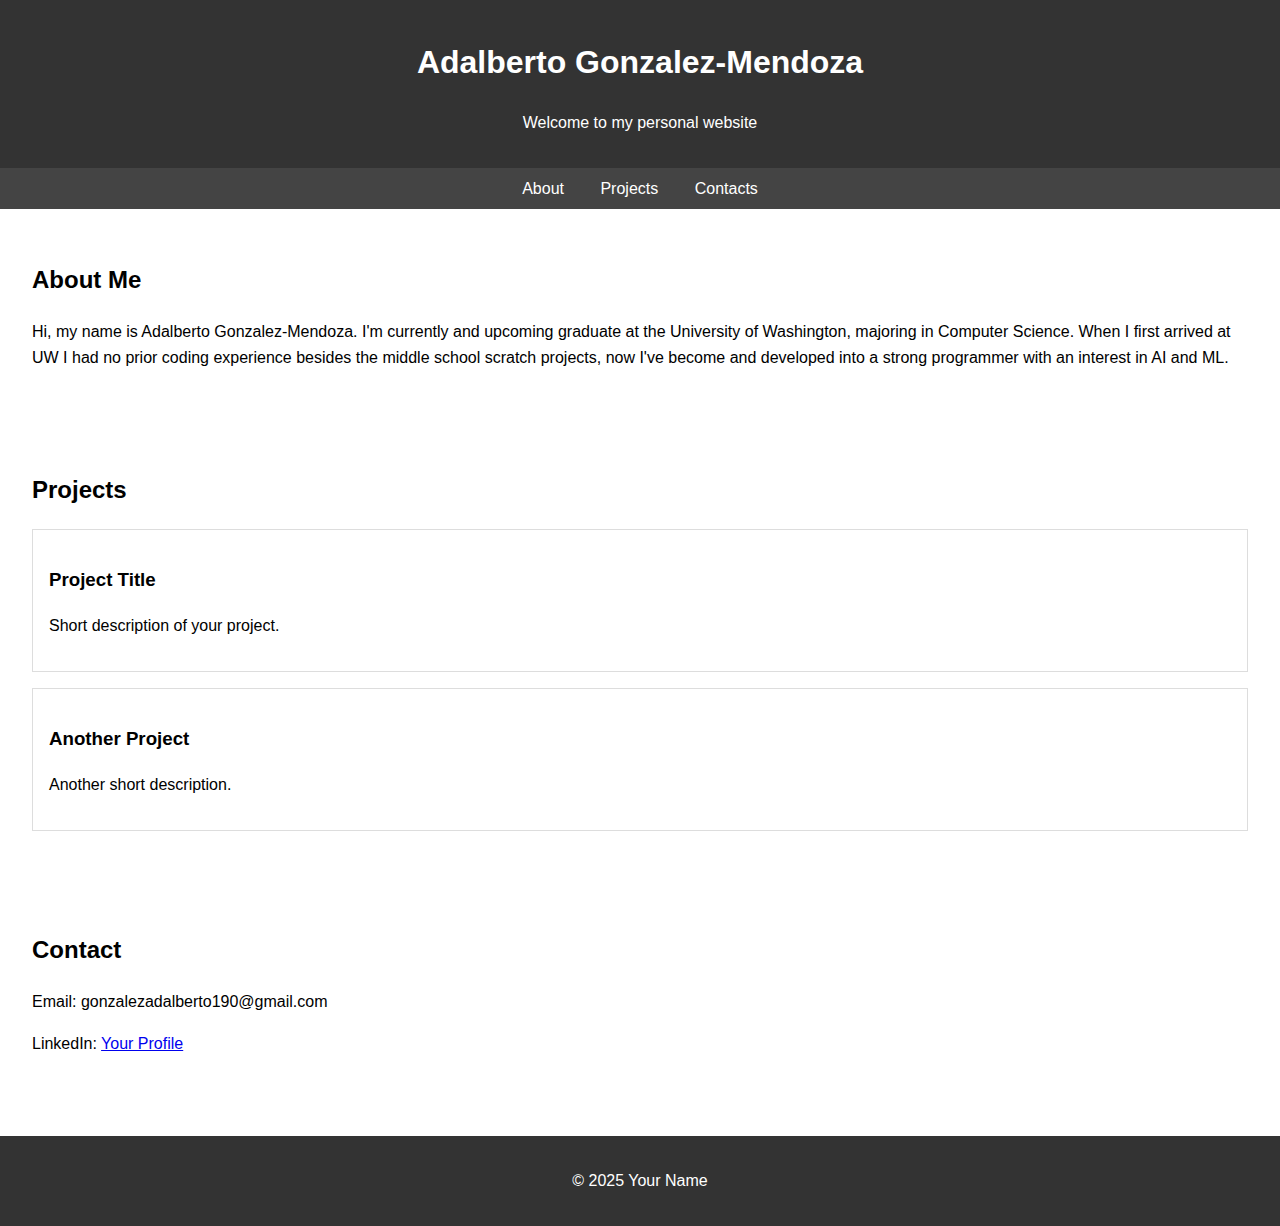
<file: index.html>
<!DOCTYPE html>
<html lang="en">

<head>
    <meta charset="UTF-8" />
    <meta name="viewport" content="width=device-width, intitial-scale=1.0" />
    <Title> Adalberto Gonzalez-Mendoza</Title>
    <style>
        body {
            font-family: Arial, sans-serif;
            margin: 0;
            padding: 0;
            line-height: 1.6;
        }

        header {
            background: #333;
            color: #fff;
            padding: 1rem;
            text-align: center;
        }

        nav {
            background: #444;
            padding: 0.5rem;
            text-align: center;
        }

        nav a {
            color: #fff;
            margin: 0 1rem;
            text-decoration: none;
        }

        section {
            padding: 2rem;
        }

        .projects div {
            margin-bottom: 1rem;
            padding: 1rem;
            border: 1px solid #ddd;
        }

        footer {
            background: #333;
            color: #fff;
            text-align: center;
            padding: 1rem;
            margin-top: 2rem;
        }
    </style>
</head>

<body>

    <header>
        <h1> Adalberto Gonzalez-Mendoza</h1>
        <p> Welcome to my personal website</p>
    </header>

    <nav>
        <a href="#about">About</a>
        <a href="#projects">Projects</a>
        <a href="#contact">Contacts</a>
    </nav>

    <section id="about">
        <h2>About Me</h2>
        <p> Hi, my name is Adalberto Gonzalez-Mendoza. I'm currently and upcoming graduate at the
            University of Washington, majoring in Computer Science. When I first arrived at UW
            I had no prior coding experience besides the middle school scratch projects, now I've
            become and developed into a strong programmer with an interest in AI and ML.
        </p>
    </section>

    <section id="projects" class="projects">
        <h2>Projects</h2>
        <div>
            <h3>Project Title</h3>
            <p>Short description of your project.</p>
        </div>
        <div>
            <h3>Another Project</h3>
            <p>Another short description.</p>
        </div>
    </section>

    <section id="contact">
        <h2>Contact</h2>
        <p>Email: gonzalezadalberto190@gmail.com</p>
        <p>LinkedIn: <a href="#" target="_blank">Your Profile</a></p>
    </section>

    <footer>
        <p>© 2025 Your Name</p>
    </footer>
</body>
</html>
</file>
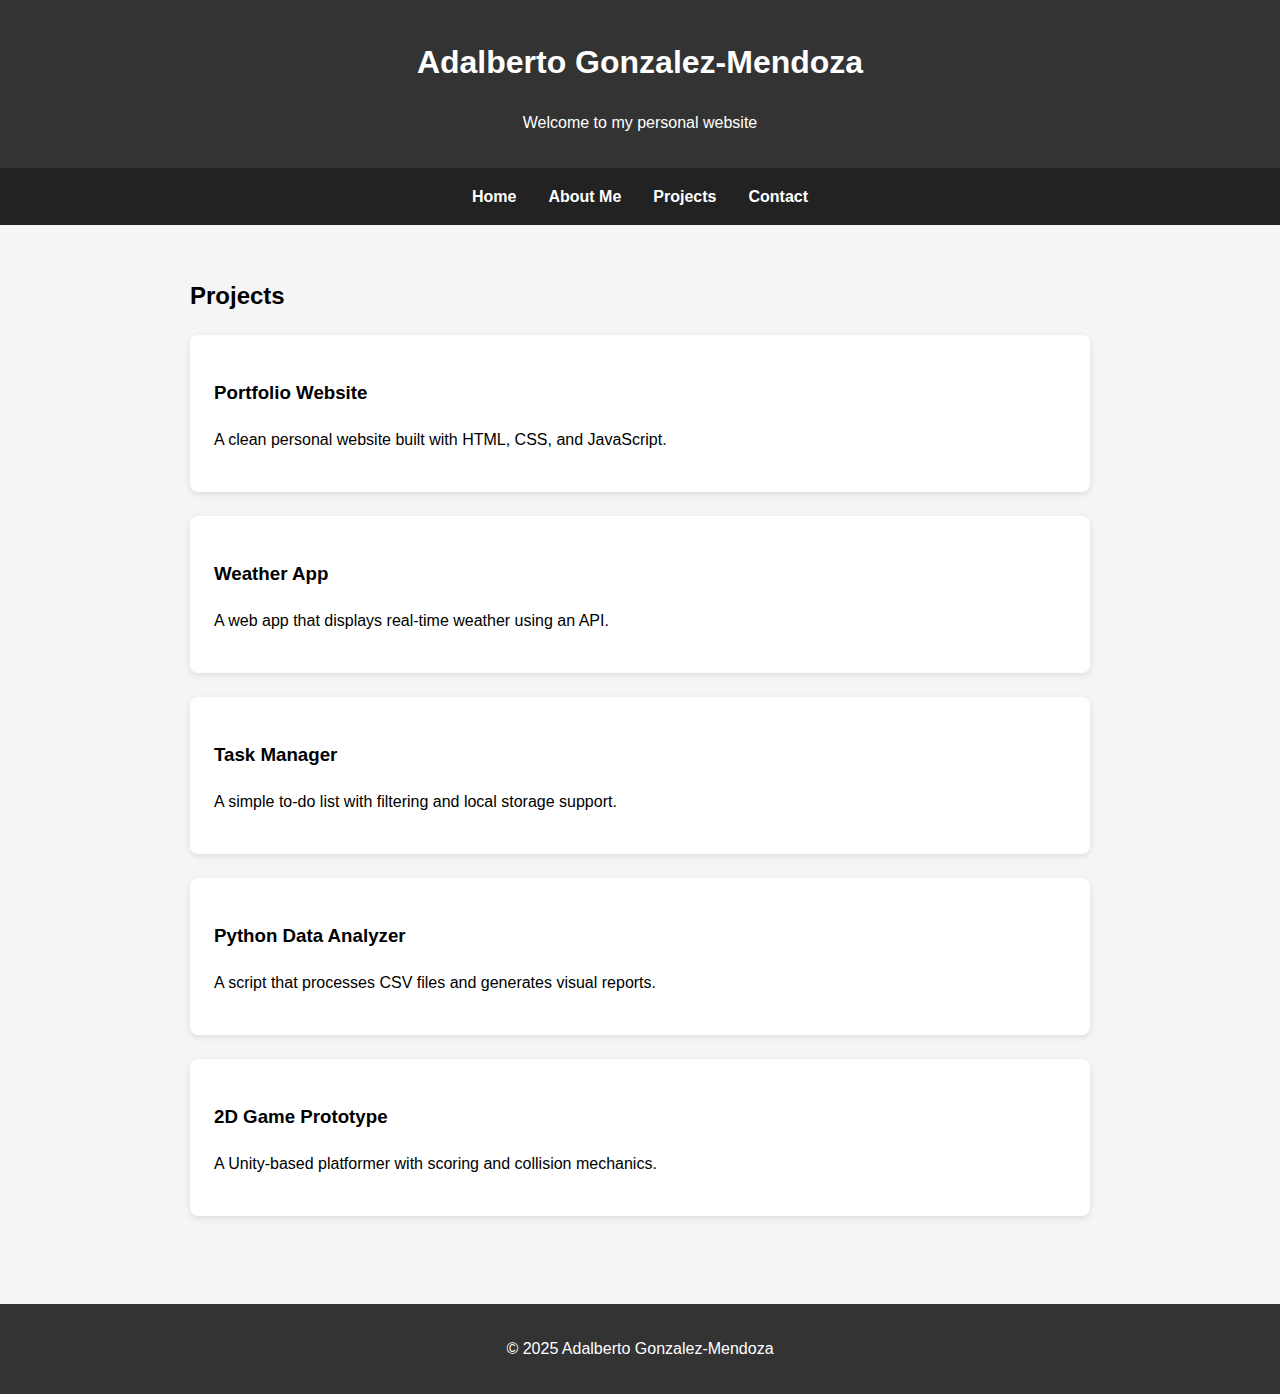
<file: projects.html>
<!DOCTYPE html>
<html lang="en">

<head>
    <meta charset="UTF-8">
    <meta name="viewport" content="width=device-width, initial-scale=1.0">
    <title>Projects - Adalberto Gonzalez-Mendoza</title>
    <link rel="stylesheet" href="style.css">
</head>

<body>

    <header>
        <h1>Adalberto Gonzalez-Mendoza</h1>
        <p>Welcome to my personal website</p>
    </header>

    <nav>
        <a href="index.html">Home</a>
        <a href="about.html">About Me</a>
        <a href="projects.html">Projects</a>
        <a href="contact.html">Contact</a>
    </nav>

    <div class="container">
        <h2>Projects</h2>

        <div class="projects">

            <a href="wip.html" class="project-card">
                <h3>Portfolio Website</h3>
                <p>A clean personal website built with HTML, CSS, and JavaScript.</p>
            </a>

            <a href="wip.html" class="project-card">
                <h3>Weather App</h3>
                <p>A web app that displays real-time weather using an API.</p>
            </a>

            <a href="wip.html" class="project-card">
                <h3>Task Manager</h3>
                <p>A simple to-do list with filtering and local storage support.</p>
            </a>

            <a href="wip.html" class="project-card">
                <h3>Python Data Analyzer</h3>
                <p>A script that processes CSV files and generates visual reports.</p>
            </a>

            <a href="wip.html" class="project-card">
                <h3>2D Game Prototype</h3>
                <p>A Unity-based platformer with scoring and collision mechanics.</p>
            </a>

        </div>
    </div>

    <footer>
        <p>© 2025 Adalberto Gonzalez-Mendoza</p>
    </footer>

</body>

</html>
</file>
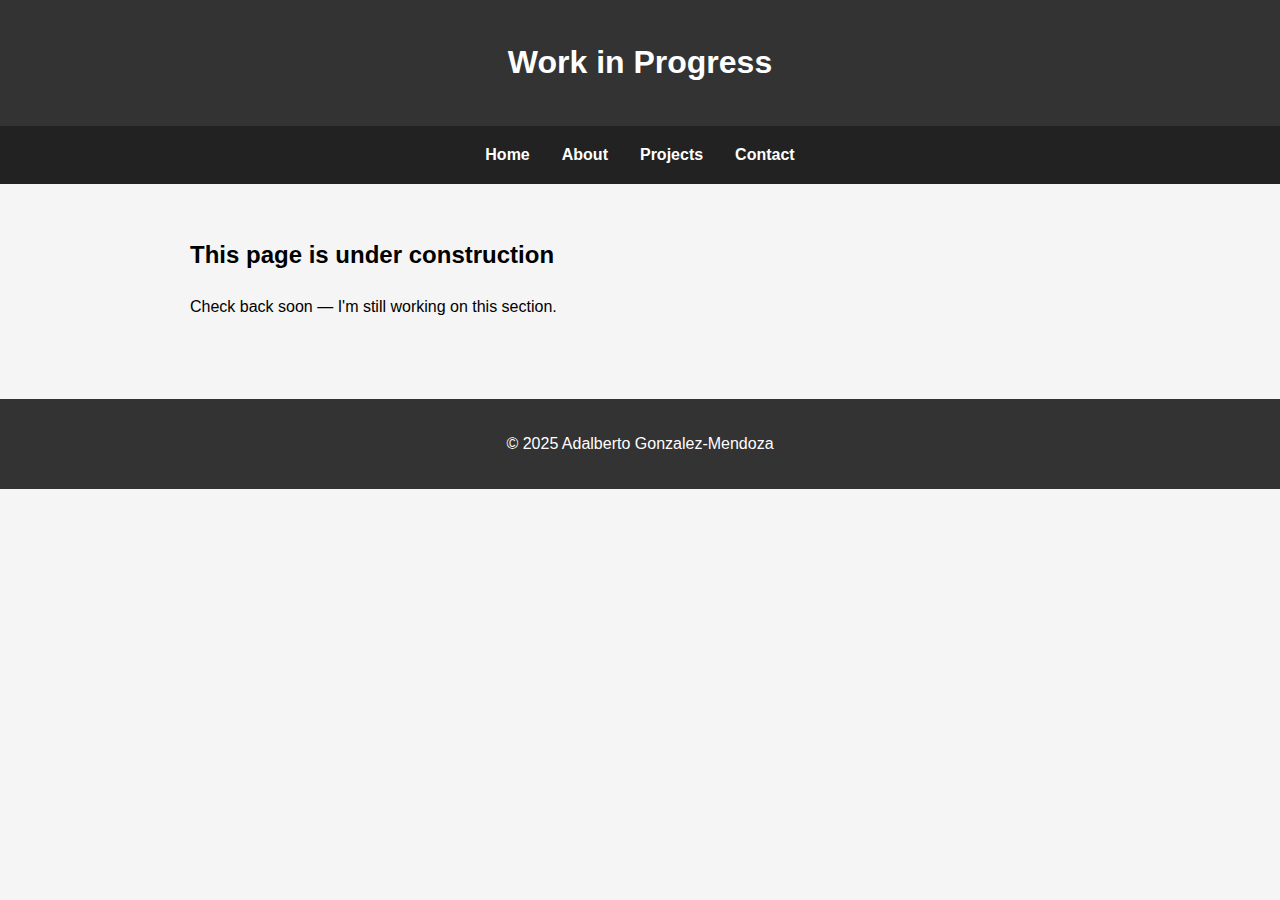
<file: wip.html>
<!DOCTYPE html>
<html lang="en">
<head>
    <meta charset="UTF-8">
    <meta name="viewport" content="width=device-width, initial-scale=1.0">
    <title>Work in Progress</title>
    <link rel="stylesheet" href="style.css">
</head>
<body>

<header>
    <h1>Work in Progress</h1>
</header>

<nav>
    <a href="index.html">Home</a>
    <a href="about.html">About</a>
    <a href="projects.html">Projects</a>
    <a href="contact.html">Contact</a>
</nav>

<div class="container">
    <h2>This page is under construction</h2>
    <p>Check back soon — I'm still working on this section.</p>
</div>

<footer>
    <p>© 2025 Adalberto Gonzalez-Mendoza</p>
</footer>

</body>
</html>
</file>
<file: style.css>
body {
     font-family: Arial, sans-serif;
     margin: 0;
     padding: 0;
     line-height: 1.6;
     background: #f5f5f5;
 }

 header {
     background: #333;
     color: #fff;
     padding: 1rem;
     text-align: center;
 }

 section {
     padding: 2rem;
 }

 .projects div {
     background: #fff;
     border-radius: 8px;
     padding: 1.5rem;
     margin-bottom: 1.5rem;
     box-shadow: 0 2px 6px rgba(0, 0, 0, 0.1);
     transition: transform 0.2s ease;
 }

 .projects div:hover {
     transform: translateY(-5px);
 }

 .project-card {
     display: block;
     background: #fff;
     border-radius: 8px;
     padding: 1.5rem;
     margin-bottom: 1.5rem;
     box-shadow: 0 2px 6px rgba(0, 0, 0, 0.1);
     text-decoration: none;
     color: inherit;
     transition: transform 0.2s ease, box-shadow 0.2s ease;
 }

 .project-card:hover {
     transform: translateY(-5px);
     box-shadow: 0 4px 12px rgba(0, 0, 0, 0.15);
 }

 footer {
     background: #333;
     color: #fff;
     text-align: center;
     padding: 1rem;
     margin-top: 2rem;
 }

 .container {
     max-width: 900px;
     margin: 0 auto;
     padding: 2rem;
 }

 nav {
     background: #222;
     padding: 1rem;
     display: flex;
     justify-content: center;
     gap: 2rem;
 }

 nav a {
     color: #fff;
     text-decoration: none;
     font-weight: bold;
     transition: color 0.3s ease;
 }

 nav a:hover {
     color: #0c0b06;
 }
</file>
